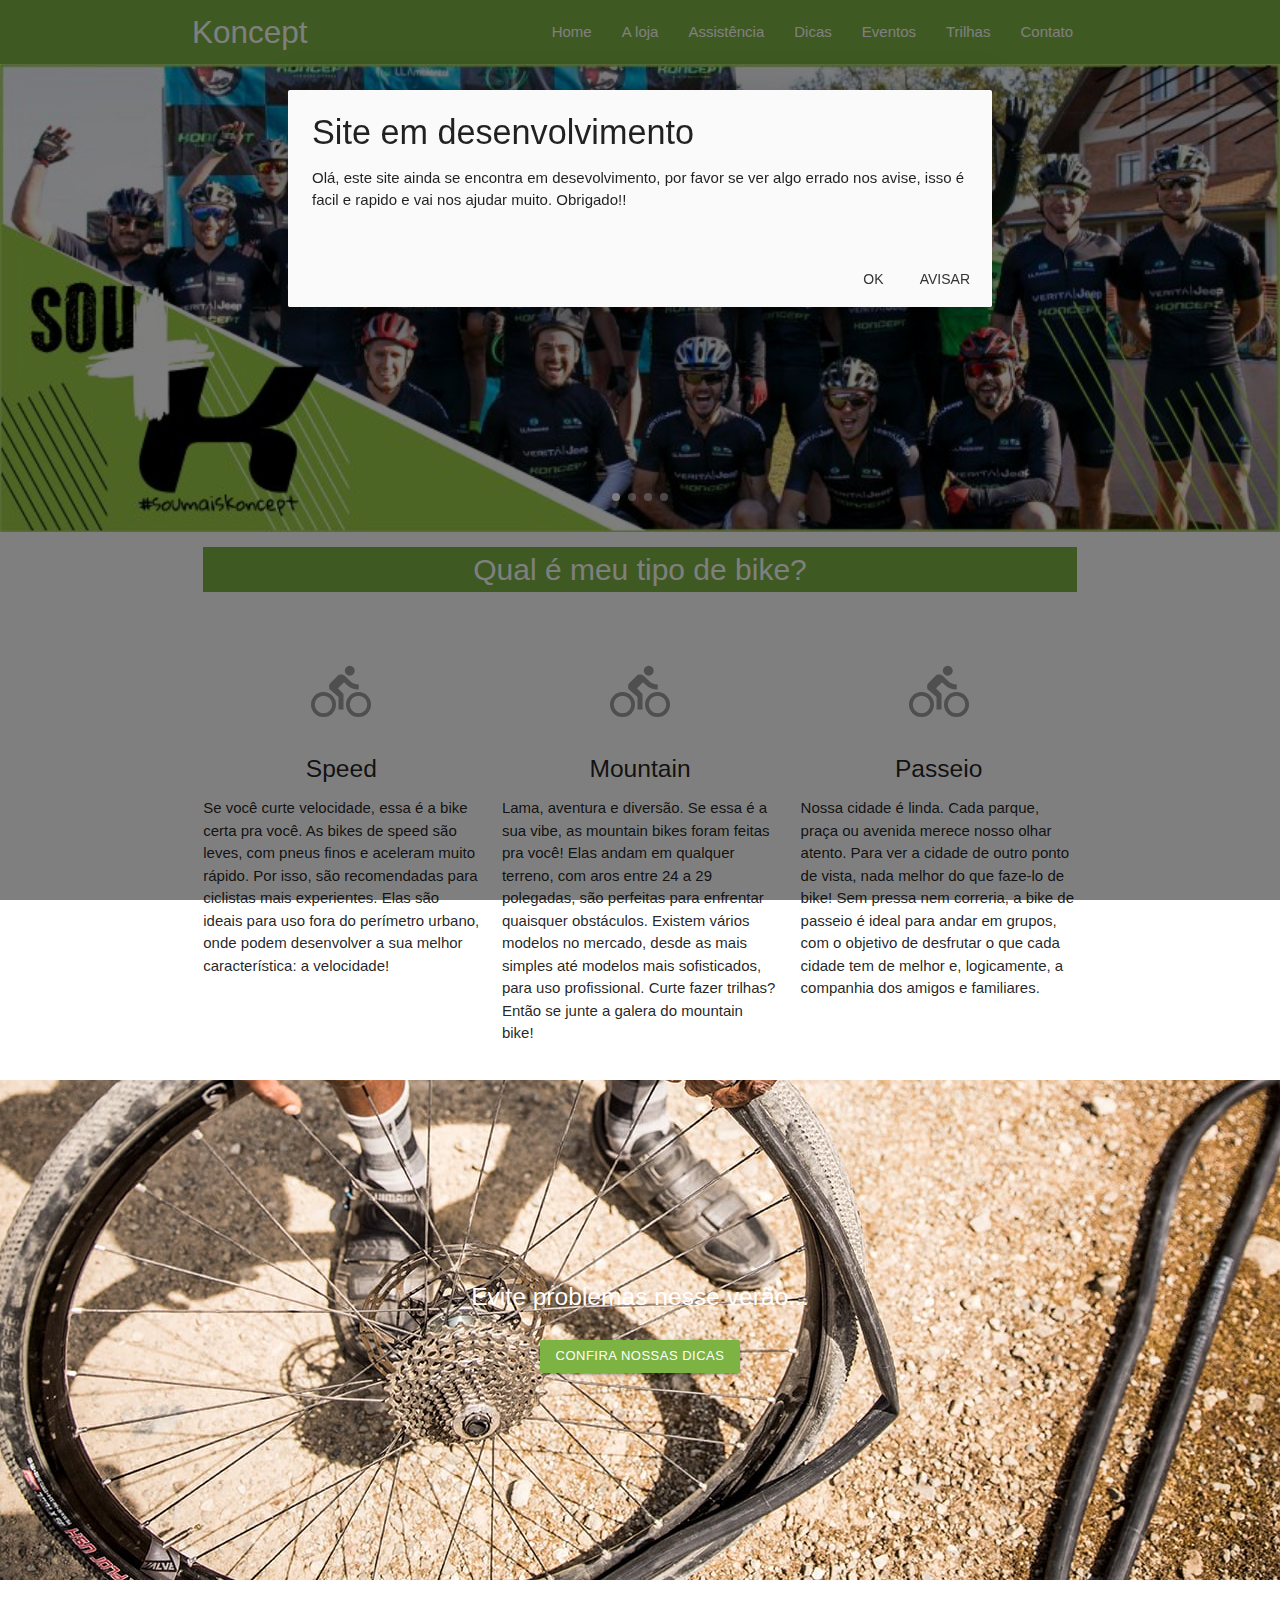
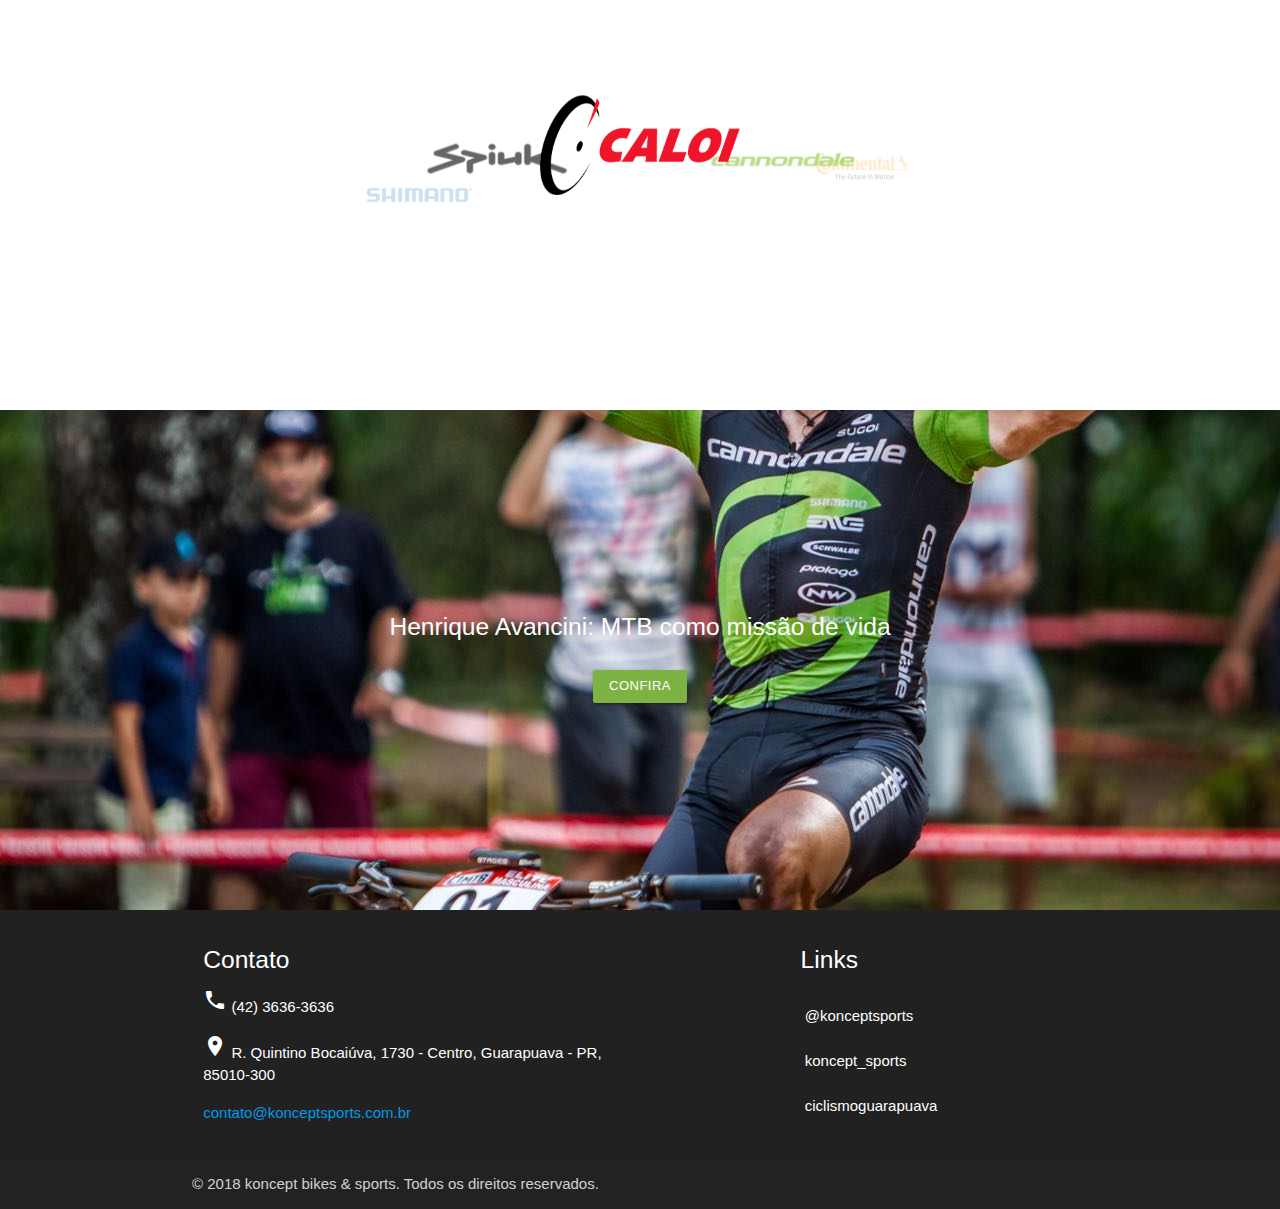
<file: index.html>
<!DOCTYPE html>
<html lang="pt-br">

<head>
    <meta charset="UTF-8">
    <title>Koncept</title>
    <!--Cor da aba do navegador-->
    <meta name="theme-color" content="#7cb342">
    <meta name="apple-mobile-web-app-status-bar-style" content="#7cb342">
    <meta name="msapplication-navbutton-color" content="#7cb342">
    <!--Import Icons Font Awasome-->
    <link rel="stylesheet" href="https://use.fontawesome.com/releases/v5.5.0/css/all.css" integrity="sha384-B4dIYHKNBt8Bc12p+WXckhzcICo0wtJAoU8YZTY5qE0Id1GSseTk6S+L3BlXeVIU" crossorigin="anonymous">
    <!--Import Google Icon Font-->
    <link href="https://fonts.googleapis.com/icon?family=Material+Icons" rel="stylesheet">
    <!--Import materialize.css-->
    <link type="text/css" rel="stylesheet" href="assets/libraries/materialize/css/materialize.min.css" media="screen,projection" />
    <!--Let browser know website is optimized for mobile-->
    <meta name="viewport" content="width=device-width, initial-scale=1.0" />
    <!--Icone da aba-->
    <link rel="icon" type="image/jpg" href="assets/resources/img/icon-perfil.jpg">
    <!--CSS Custom-->
    <link type="text/css" rel="stylesheet" href="assets/resources/styles/custom.css" />

    <!-- baixar jquery e js antes para carregar as paginas footer e menu-->

    <!-- carregando jQuery -->
    <script type="text/javascript" src="assets/libraries/jquery/jquery-3.3.1.min.js"></script>

    <!--JavaScript at end of body for optimized loading-->
    <script type="text/javascript" src="assets/libraries/materialize/js/materialize.min.js"></script>
    <!-- meu script -->
    <script type="text/javascript" src="assets/resources/scripts/init.js"></script>

</head>

<body>
    <!-- Modal Trigger -->
    <a class="waves-effect waves-light btn modal-trigger display-none-edit" href="#modal1">Modal</a>
    <!-- Modal Structure -->
    <div id="modal1" class="modal">
        <div class="modal-content">
            <h4>Site em desenvolvimento</h4>
            <p>Olá, este site ainda se encontra em desevolvimento, por favor se ver algo errado nos avise, isso é facil e rapido e vai nos ajudar muito. Obrigado!!</p>
        </div>
        <div class="modal-footer">
            <a href="#" class="modal-close waves-effect waves-green btn-flat">Ok</a>
            <a href="contato.html" class="modal-close waves-effect waves-green btn-flat">Avisar</a>
        </div>
    </div>

    <!-- inicio nav-->
    <div id="menu"></div>
    <!-- fim nav-->

    <!--inicio carousel principal -->
    <div class="carousel carousel-slider center">
        <a class="carousel-item" href="#"><img class="responsive-img" src="assets/resources/img/capa-sou.jpg"></a>
        <a class="carousel-item" href="#"><img class="responsive-img" src="assets/resources/img/capa.jpg"></a>
        <a class="carousel-item" href="#"><img class="responsive-img" src="assets/resources/img/capa-sou.jpg"></a>
        <a class="carousel-item" href="#"><img class="responsive-img" src="assets/resources/img/capa.jpg"></a>
    </div>
    <!--fim carousel principal -->

    <!--inicio icons e tipos de bike -->
    <div class="container">

        <div class="row">
            <div class="col s12">
                <div class="section">
                    <div class="light-green darken-1">
                        <div class=" white-text center tam-font-edit">
                            Qual é meu tipo de <strong>bike?</strong>
                        </div>
                    </div>
                </div>
            </div>
        </div>
        <div class="row">
            <div class="col s12 m4">
                <div class="icon-block">
                    <h2 class="center brown-text"><i id="icon1" onmouseover="mudaCorIconOver('icon1')" onmouseout="mudaCorIconOut('icon1')" class="medium material-icons grey-text">directions_bike</i></h2>
                    <h5 class="center">Speed</h5>
                    <p>Se você curte velocidade, essa é a bike certa pra você. As bikes de speed são leves, com pneus finos e aceleram muito rápido. Por isso, são recomendadas para ciclistas mais experientes. Elas são ideais para uso fora do perímetro urbano, onde podem desenvolver a sua melhor característica: a velocidade!</p>
                </div>
            </div>

            <div class="col s12 m4">
                <div class="icon-block">
                    <h2 class="center brown-text"><i id="icon2" onmouseover="mudaCorIconOver('icon2')" onmouseout="mudaCorIconOut('icon2')" class="medium material-icons grey-text">directions_bike</i></h2>
                    <h5 class="center">Mountain</h5>
                    <p>Lama, aventura e diversão. Se essa é a sua vibe, as mountain bikes foram feitas pra você! Elas andam em qualquer terreno, com aros entre 24 a 29 polegadas, são perfeitas para enfrentar quaisquer obstáculos. Existem vários modelos no mercado, desde as mais simples até modelos mais sofisticados, para uso profissional. Curte fazer trilhas? Então se junte a galera do mountain bike!</p>
                </div>
            </div>

            <div class="col s12 m4">
                <div class="icon-block">
                    <h2 class="center brown-text"><i id="icon3" onmouseover="mudaCorIconOver('icon3')" onmouseout="mudaCorIconOut('icon3')" class="medium material-icons grey-text">directions_bike</i></h2>
                    <h5 class="center">Passeio</h5>
                    <p>Nossa cidade é linda. Cada parque, praça ou avenida merece nosso olhar atento. Para ver a cidade de outro ponto de vista, nada melhor do que faze-lo de bike! Sem pressa nem correria, a bike de passeio é ideal para andar em grupos, com o objetivo de desfrutar o que cada cidade tem de melhor e, logicamente, a companhia dos amigos e familiares.</p>
                </div>
            </div>

        </div>
    </div>
    <!--fim icons e tipos de bike -->


    <!--inicio parralax e carousel secundario das logos -->
    <div class="parallax-container valign-wrapper">
        <div class="parallax"><img src="assets/resources/img/parallax/conserto-bike-estrada-2.jpg"></div>
        <div class="container ">
            <div class="row center white-text">
                <h5 class="strong-font-edit">Evite problemas nesse verão...</h5>
            </div>
            <div class="row center">
                <a href="dicas.html" class="waves-effect light-green darken-1 btn-small">Confira nossas dicas</a>

            </div>
        </div>
    </div>
    <div class="section white">
        <div class="container">
            <div class="carousel">
                <a class="carousel-item" href="#"><img class="responsive-img" src="assets/resources/img/logo/logo-caloi.png"></a>
                <a class="carousel-item" href="#"><img class="responsive-img" src="assets/resources/img/logo/logo-cannondale.png"></a>
                <a class="carousel-item" href="#"><img class="responsive-img" src="assets/resources/img/logo/logo-continental.png"></a>
                <a class="carousel-item" href="#"><img class="responsive-img" src="assets/resources/img/logo/logo-gu.png"></a>
                <a class="carousel-item" href="#"><img class="responsive-img" src="assets/resources/img/logo/logo-pro.png"></a>
                <a class="carousel-item" href="#"><img class="responsive-img" src="assets/resources/img/logo/logo-shimano.png"></a>
                <a class="carousel-item" href="#"><img class="responsive-img" src="assets/resources/img/logo/logo-Spiuk.png"></a>
            </div>
        </div>
    </div>
    <div class="parallax-container valign-wrapper">
        <div class="parallax"><img src="assets/resources/img/parallax/avancini.jpeg"></div>
        <div class="container ">
            <div class="row center white-text">
                <h5 class="strong-font-edit">Henrique Avancini: MTB como missão de vida</h5>
            </div>
            <div class="row center">
                <a href="https://www.youtube.com/watch?v=gxZBknqRaIQ&t=891s" class="waves-effect light-green darken-1 btn-small">Confira</a>

            </div>
        </div>
    </div>
    <!--fim parralax e carousel secundario das logos -->

    <!-- inicio footer-->
    <div id="footer"></div>
    <!-- fim footer-->

</body>

</html>
</file>
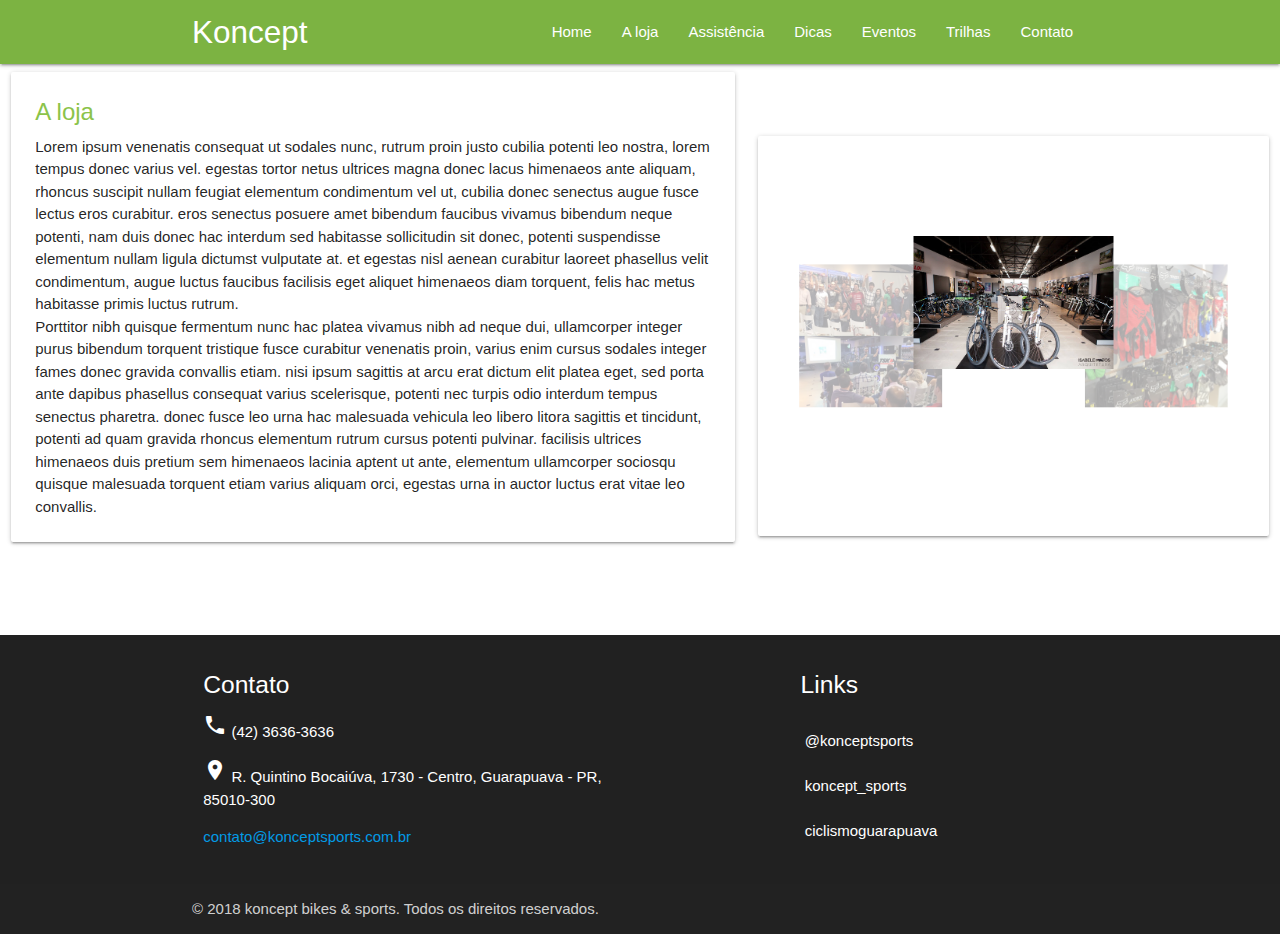
<file: a-loja.html>
<!DOCTYPE html>
<html lang="pt-br">

<head>
    <meta charset="UTF-8">
    <title>Koncept</title>
    <!--Cor da aba do navegador-->
    <meta name="theme-color" content="#7cb342">
    <meta name="apple-mobile-web-app-status-bar-style" content="#7cb342">
    <meta name="msapplication-navbutton-color" content="#7cb342">
    <!--Import Icons Font Awasome-->
    <link rel="stylesheet" href="https://use.fontawesome.com/releases/v5.5.0/css/all.css" integrity="sha384-B4dIYHKNBt8Bc12p+WXckhzcICo0wtJAoU8YZTY5qE0Id1GSseTk6S+L3BlXeVIU" crossorigin="anonymous">
    <!--Import Google Icon Font-->
    <link href="https://fonts.googleapis.com/icon?family=Material+Icons" rel="stylesheet">
    <!--Import materialize.css-->
    <link type="text/css" rel="stylesheet" href="assets/libraries/materialize/css/materialize.min.css" media="screen,projection" />
    <!--Let browser know website is optimized for mobile-->
    <meta name="viewport" content="width=device-width, initial-scale=1.0" />
    <!--Icone da aba-->
    <link rel="icon" type="image/jpg" href="assets/resources/img/icon-perfil.jpg">
    <!--CSS Custom-->
    <link type="text/css" rel="stylesheet" href="assets/resources/styles/custom.css" />
</head>

<body>
    <!-- inicio nav-->
    <div id="menu"></div>
    <!-- fim nav-->

    <!--inicio pagina main-->

    <div class="row">
        <div class="col s12 m7">
            <div class="card">
                <div class="card-content">
                    <span class="card-title light-green-text darken-1"><strong>A loja</strong></span>
                    <p>
                        Lorem ipsum venenatis consequat ut sodales nunc, rutrum proin justo cubilia potenti leo nostra, lorem tempus donec varius vel. egestas tortor netus ultrices magna donec lacus himenaeos ante aliquam, rhoncus suscipit nullam feugiat elementum condimentum vel ut, cubilia donec senectus augue fusce lectus eros curabitur. eros senectus posuere amet bibendum faucibus vivamus bibendum neque potenti, nam duis donec hac interdum sed habitasse sollicitudin sit donec, potenti suspendisse elementum nullam ligula dictumst vulputate at. et egestas nisl aenean curabitur laoreet phasellus velit condimentum, augue luctus faucibus facilisis eget aliquet himenaeos diam torquent, felis hac metus habitasse primis luctus rutrum.
                    </p>
                    <p>
                        Porttitor nibh quisque fermentum nunc hac platea vivamus nibh ad neque dui, ullamcorper integer purus bibendum torquent tristique fusce curabitur venenatis proin, varius enim cursus sodales integer fames donec gravida convallis etiam. nisi ipsum sagittis at arcu erat dictum elit platea eget, sed porta ante dapibus phasellus consequat varius scelerisque, potenti nec turpis odio interdum tempus senectus pharetra. donec fusce leo urna hac malesuada vehicula leo libero litora sagittis et tincidunt, potenti ad quam gravida rhoncus elementum rutrum cursus potenti pulvinar. facilisis ultrices himenaeos duis pretium sem himenaeos lacinia aptent ut ante, elementum ullamcorper sociosqu quisque malesuada torquent etiam varius aliquam orci, egestas urna in auctor luctus erat vitae leo convallis.
                    </p>
                </div>
            </div>
        </div>

        <div class="col s12 m5 margin-top-bottom-edit">
            <div class="">
                <div class="card">
                    <div class="carousel">
                        <a class="carousel-item" href="#"><img src="assets/resources/img/loja/loja-1.jpg"></a>
                        <a class="carousel-item" href="#"><img src="assets/resources/img/loja/loja-2.jpg"></a>
                        <a class="carousel-item" href="#"><img src="assets/resources/img/loja/loja-3.jpg"></a>
                    </div>
                </div>
            </div>
        </div>

    </div>

    <!--fim pagina main-->

    <!-- inicio footer-->
    <div id="footer"></div>
    <!-- fim footer-->

    <!-- carregando jQuery -->
    <script type="text/javascript" src="assets/libraries/jquery/jquery-3.3.1.min.js"></script>
    <!--JavaScript at end of body for optimized loading-->
    <script type="text/javascript" src="assets/libraries/materialize/js/materialize.min.js"></script>
    <!-- meu script -->
    <script type="text/javascript" src="assets/resources/scripts/init.js"></script>
</body>

</html>
</file>
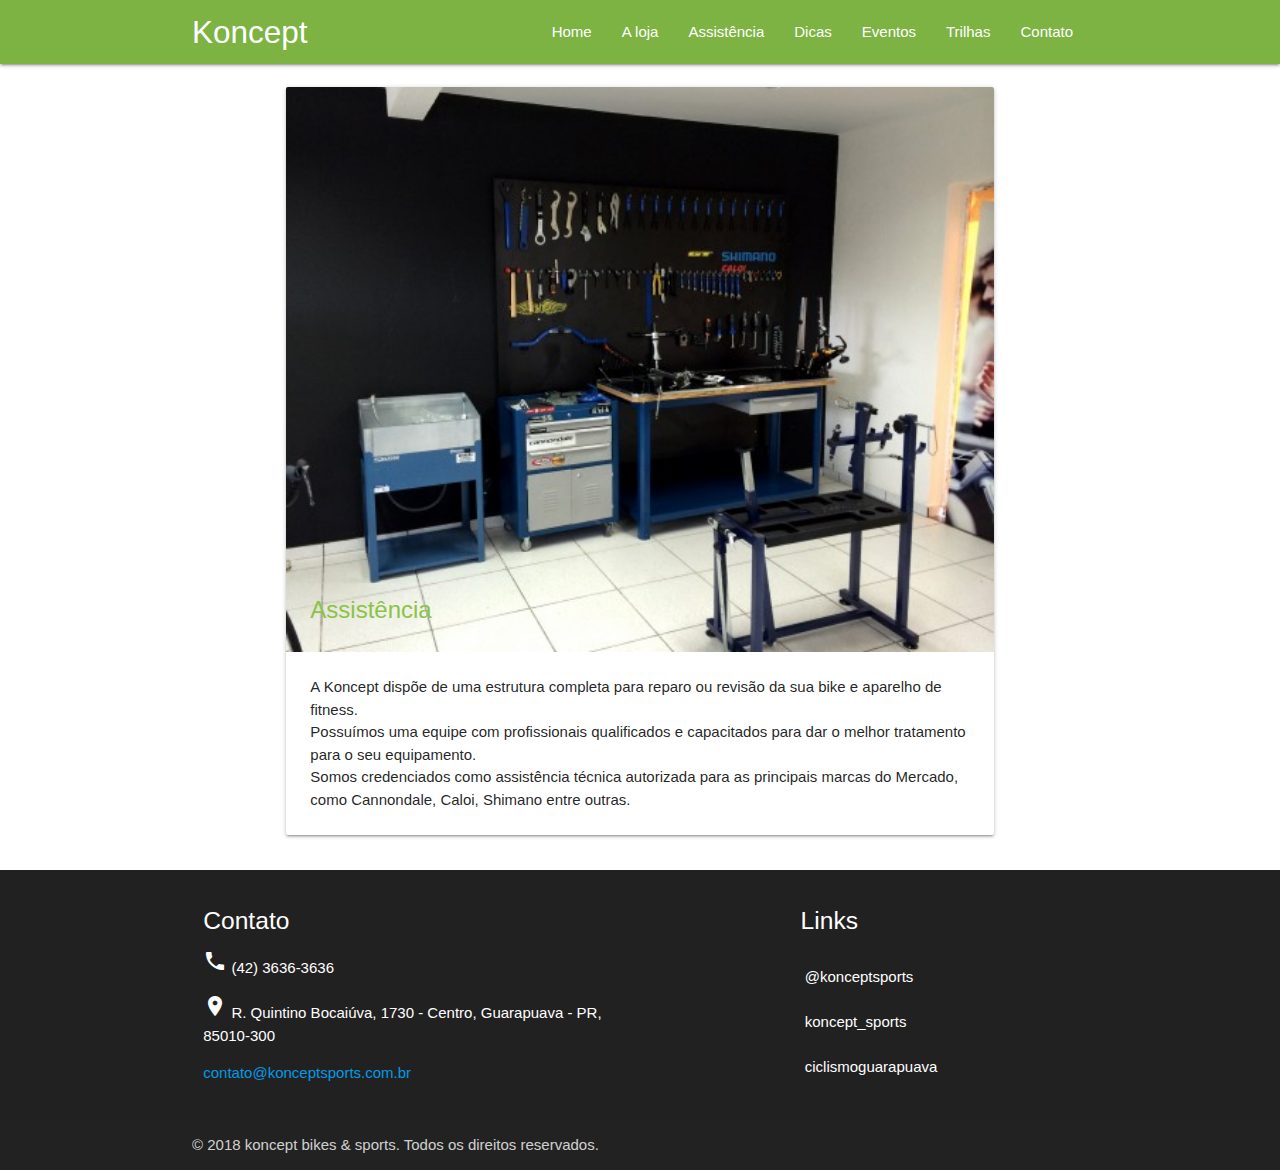
<file: assistencia.html>
<!DOCTYPE html>
<html lang="pt-br">

<head>
    <meta charset="UTF-8">
    <title>Koncept</title>
    <!--Cor da aba do navegador-->
    <meta name="theme-color" content="#7cb342">
    <meta name="apple-mobile-web-app-status-bar-style" content="#7cb342">
    <meta name="msapplication-navbutton-color" content="#7cb342">
    <!--Import Icons Font Awasome-->
    <link rel="stylesheet" href="https://use.fontawesome.com/releases/v5.5.0/css/all.css" integrity="sha384-B4dIYHKNBt8Bc12p+WXckhzcICo0wtJAoU8YZTY5qE0Id1GSseTk6S+L3BlXeVIU" crossorigin="anonymous">
    <!--Import Google Icon Font-->
    <link href="https://fonts.googleapis.com/icon?family=Material+Icons" rel="stylesheet">
    <!--Import materialize.css-->
    <link type="text/css" rel="stylesheet" href="assets/libraries/materialize/css/materialize.min.css" media="screen,projection" />
    <!--Let browser know website is optimized for mobile-->
    <meta name="viewport" content="width=device-width, initial-scale=1.0" />
    <!--Icone da aba-->
    <link rel="icon" type="image/jpg" href="assets/resources/img/icon-perfil.jpg">
    <!--CSS Custom-->
    <link type="text/css" rel="stylesheet" href="assets/resources/styles/custom.css" />
</head>

<body>
    <!-- inicio nav-->
    <div id="menu"></div>
    <!-- fim nav-->

    <!--inicio pagina main-->

    <div class="row">
        <div class="section">
            <div class="container">
                <div class="col s12">
                    <div class="card">
                        <div class="card-image">
                            <img class="responsive-img" src="assets/resources/img/loja/oficina-1.jpg">
                            <span class="card-title light-green-text darken-1"><strong>Assistência</strong></span>
                        </div>
                        <div class="card-content">
                            <p>A <strong>Koncept</strong> dispõe de uma estrutura completa para reparo ou revisão da sua bike e aparelho de fitness.</p>
                            <p>Possuímos uma equipe com profissionais qualificados e capacitados para dar o melhor tratamento para o seu equipamento.</p>
                            <p>Somos credenciados como assistência técnica autorizada para as principais marcas do Mercado, como Cannondale, Caloi, Shimano entre outras.</p>
                        </div>
                    </div>
                </div>
            </div>
        </div>
    </div>

    <!--fim pagina main-->

    <!-- inicio footer-->
    <div id="footer"></div>
    <!-- fim footer-->

    <!-- carregando jQuery -->
    <script type="text/javascript" src="assets/libraries/jquery/jquery-3.3.1.min.js"></script>
    <!--JavaScript at end of body for optimized loading-->
    <script type="text/javascript" src="assets/libraries/materialize/js/materialize.min.js"></script>
    <!-- meu script -->
    <script type="text/javascript" src="assets/resources/scripts/init.js"></script>
</body>

</html>
</file>
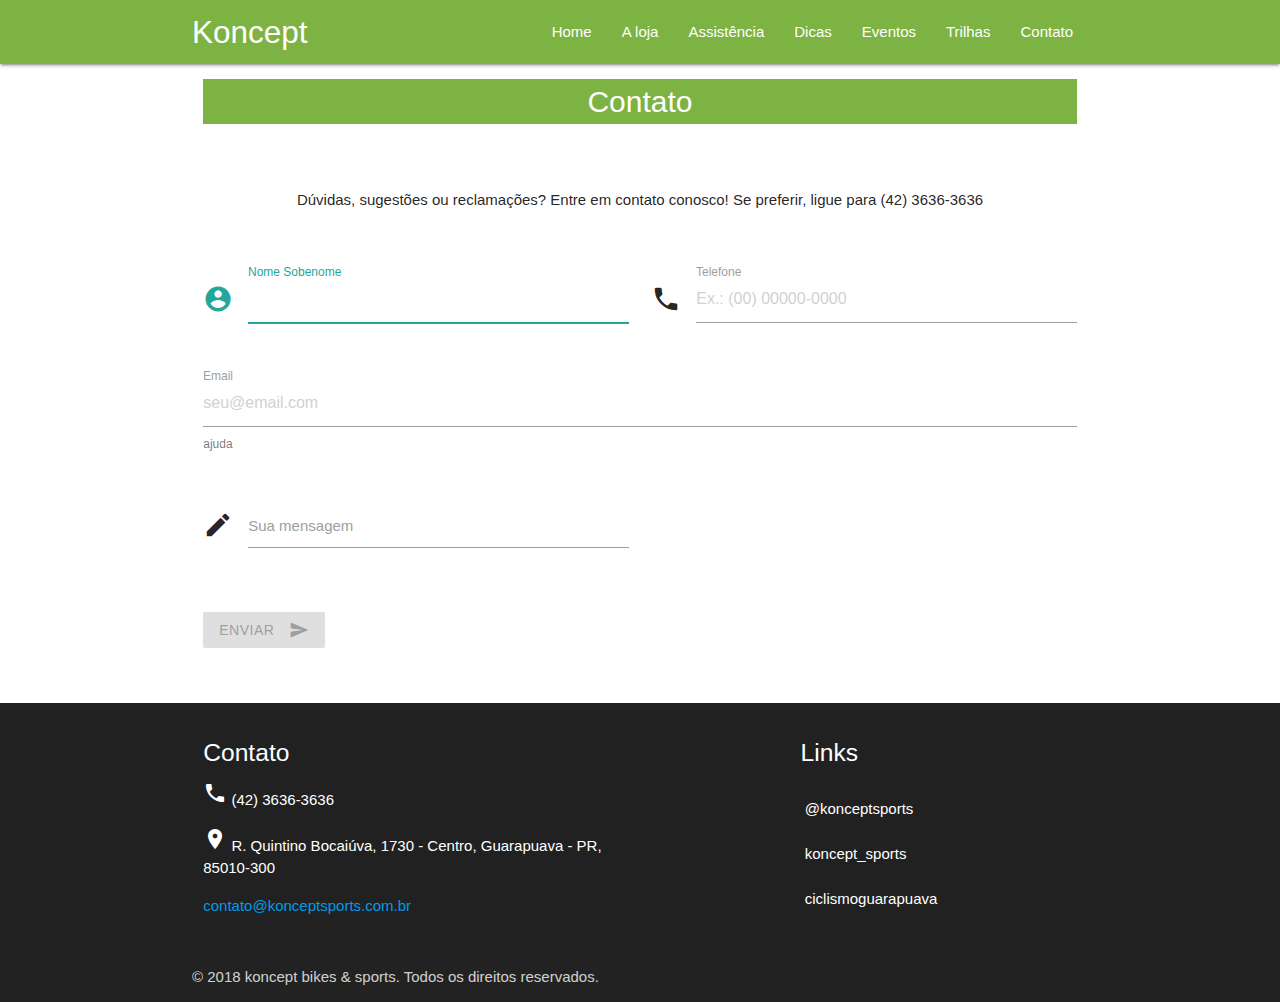
<file: contato.html>
<!DOCTYPE html>
<html lang="pt-br">

<head>
    <meta charset="UTF-8">
    <title>Koncept</title>
    <!--Cor da aba do navegador-->
    <meta name="theme-color" content="#7cb342">
    <meta name="apple-mobile-web-app-status-bar-style" content="#7cb342">
    <meta name="msapplication-navbutton-color" content="#7cb342">
    <!--Let browser know website is optimized for mobile-->
    <meta name="viewport" content="width=device-width, initial-scale=1.0" />
    <!--Icone da aba-->
    <link rel="icon" type="image/jpg" href="assets/resources/img/icon-perfil.jpg">
    <!--Import Icons Font Awasome-->
    <link rel="stylesheet" href="https://use.fontawesome.com/releases/v5.5.0/css/all.css" integrity="sha384-B4dIYHKNBt8Bc12p+WXckhzcICo0wtJAoU8YZTY5qE0Id1GSseTk6S+L3BlXeVIU" crossorigin="anonymous">
    <!--Import Google Icon Font-->
    <link href="https://fonts.googleapis.com/icon?family=Material+Icons" rel="stylesheet">
    <!--Import materialize.css-->
    <link type="text/css" rel="stylesheet" href="assets/libraries/materialize/css/materialize.min.css" media="screen,projection" />
    <!--CSS Custom-->
    <link type="text/css" rel="stylesheet" href="assets/resources/styles/custom.css" />

    <!-- baixar jquery e js antes para carregar as paginas footer e menu-->

    <!-- carregando jQuery -->
    <script type="text/javascript" src="assets/libraries/jquery/jquery-3.3.1.min.js"></script>
    <script type="text/javascript" src="assets/libraries/jquery/jquery.mask.min.js"></script>

    <!--JavaScript at end of body for optimized loading-->
    <script type="text/javascript" src="assets/libraries/materialize/js/materialize.min.js"></script>
    <!-- meu script -->
    <script type="text/javascript" src="assets/resources/scripts/init.js"></script>
    <script type="text/javascript" src="assets/resources/scripts/contato.js"></script>


</head>

<body>

    <div id="content-page">
        <!-- inicio nav-->
        <div id="menu"></div>
        <!-- fim nav-->

        <!--inicio pagina main-->
        <div class="container">
            <div class="row">
                <div class="col s12">
                    <div class="section">
                        <div class="light-green darken-1">
                            <div class="light-green darken-1 white-text center tam-font-edit">Contato</div>
                        </div>
                    </div>
                </div>
            </div>
        </div>
        <div class="container">
            <div class="row">
                <div class="col s12">
                    <div class="section">
                        <div class="center">
                            <p> Dúvidas, sugestões ou reclamações? Entre em contato conosco! Se preferir, ligue para <strong>(42) 3636-3636</strong></p>
                            <p id="p-name"></p>
                        </div>
                    </div>
                </div>
            </div>
        </div>
        <div class="container">
            <div class="row">
                <form id="form-contato" action="" class="col s12" onsubmit="salvaReclamacao()">
                    <div class="row">
                        <div class="input-field col s6">
                            <i class="material-icons prefix">account_circle</i>
                            <input id="input-name" type="text" class="validate" maxlength="60" autofocus pattern="^(?![ ])(?!.*[ ]{2})((?:e|da|do|das|dos|de|d'|D'|la|las|el|los)\s*?|(?:[A-ZàáâäãåąčćęèéêëėįìíîïłńòóôöõøùúûüųūÿýżźñçčšžÀÁÂÄÃÅĄĆČĖĘÈÉÊËÌÍÎÏĮŁŃÒÓÔÖÕØÙÚÛÜŲŪŸÝŻŹÑßÇŒÆČŠŽ∂ð'][^\s]*\s*?)(?!.*[ ]$))+$" required>
                            <label for="input-name">Nome Sobenome</label>
                        </div>
                        <div class="input-field col s6">
                            <i class="material-icons prefix">phone</i>
                            <input id="input-telefone" type="tel" class="validate" maxlength="15" placeholder="Ex.: (00) 00000-0000" required>
                            <label for="input-telefone">Telefone</label>
                        </div>
                    </div>

                    <div class="row">
                        <div class="input-field col s12">
                            <input id="input-email" type="email" class="validate" maxlength="40" pattern="^([\w\-]+\.)*[\w\- ]+@([\w\- ]+\.)+([\w\-]{2,3})$" placeholder="seu@email.com" onfocus="ganhaFocus('input-email')" onblur="perdeFocus('input-email')" required>
                            <label for="input-email">Email</label>
                            <span class="helper-text" data-error="Favor digitar e-mail valido" data-success="Correto">ajuda</span>
                        </div>
                    </div>
                    <div class="row">
                        <div class="input-field col s6">
                            <i class="material-icons prefix">mode_edit</i>
                            <textarea maxlength="3000" id="input-textarea" class="materialize-textarea" onfocus="removerClasse()" required></textarea>
                            <label for="input-textarea">Sua mensagem</label>
                        </div>
                    </div>
                    <div class="row">
                        <div class="input-field col s12">
                            <button id="btn-submit" class="btn waves-effect light-green darken-1 white-text" type="submit" name="action" name="action">Enviar<i class="material-icons right">send</i></button>
                        </div>
                    </div>
                </form>
            </div>
        </div>
        <!--fim pagina main-->

        <!-- inicio footer-->
        <div id="footer"></div>
        <!-- fim footer-->


    </div>

    <!-- Modal Trigger -->
    <a class="waves-effect waves-light btn modal-trigger display-none-edit" href="#modal2">Modal</a>
    <!-- Modal Structure -->
    <div id="modal2" class="modal">
        <div class="modal-content">
            <h4>Formulario enviado! Sr.(a) <span id="nome_mostrar"> </span> </h4>
        </div>
        <div class="modal-footer">
            <a href="index.html" class="modal-close waves-effect waves-green btn-flat">Sair</a>
            <a href="contato.html" class="modal-close waves-effect waves-green btn-flat">Nova Reclamação</a>
            <!--<a href="contato.html" class="modal-close waves-effect waves-green btn-flat">Avisar</a>-->
        </div>
    </div>




</body>

</html>
</file>
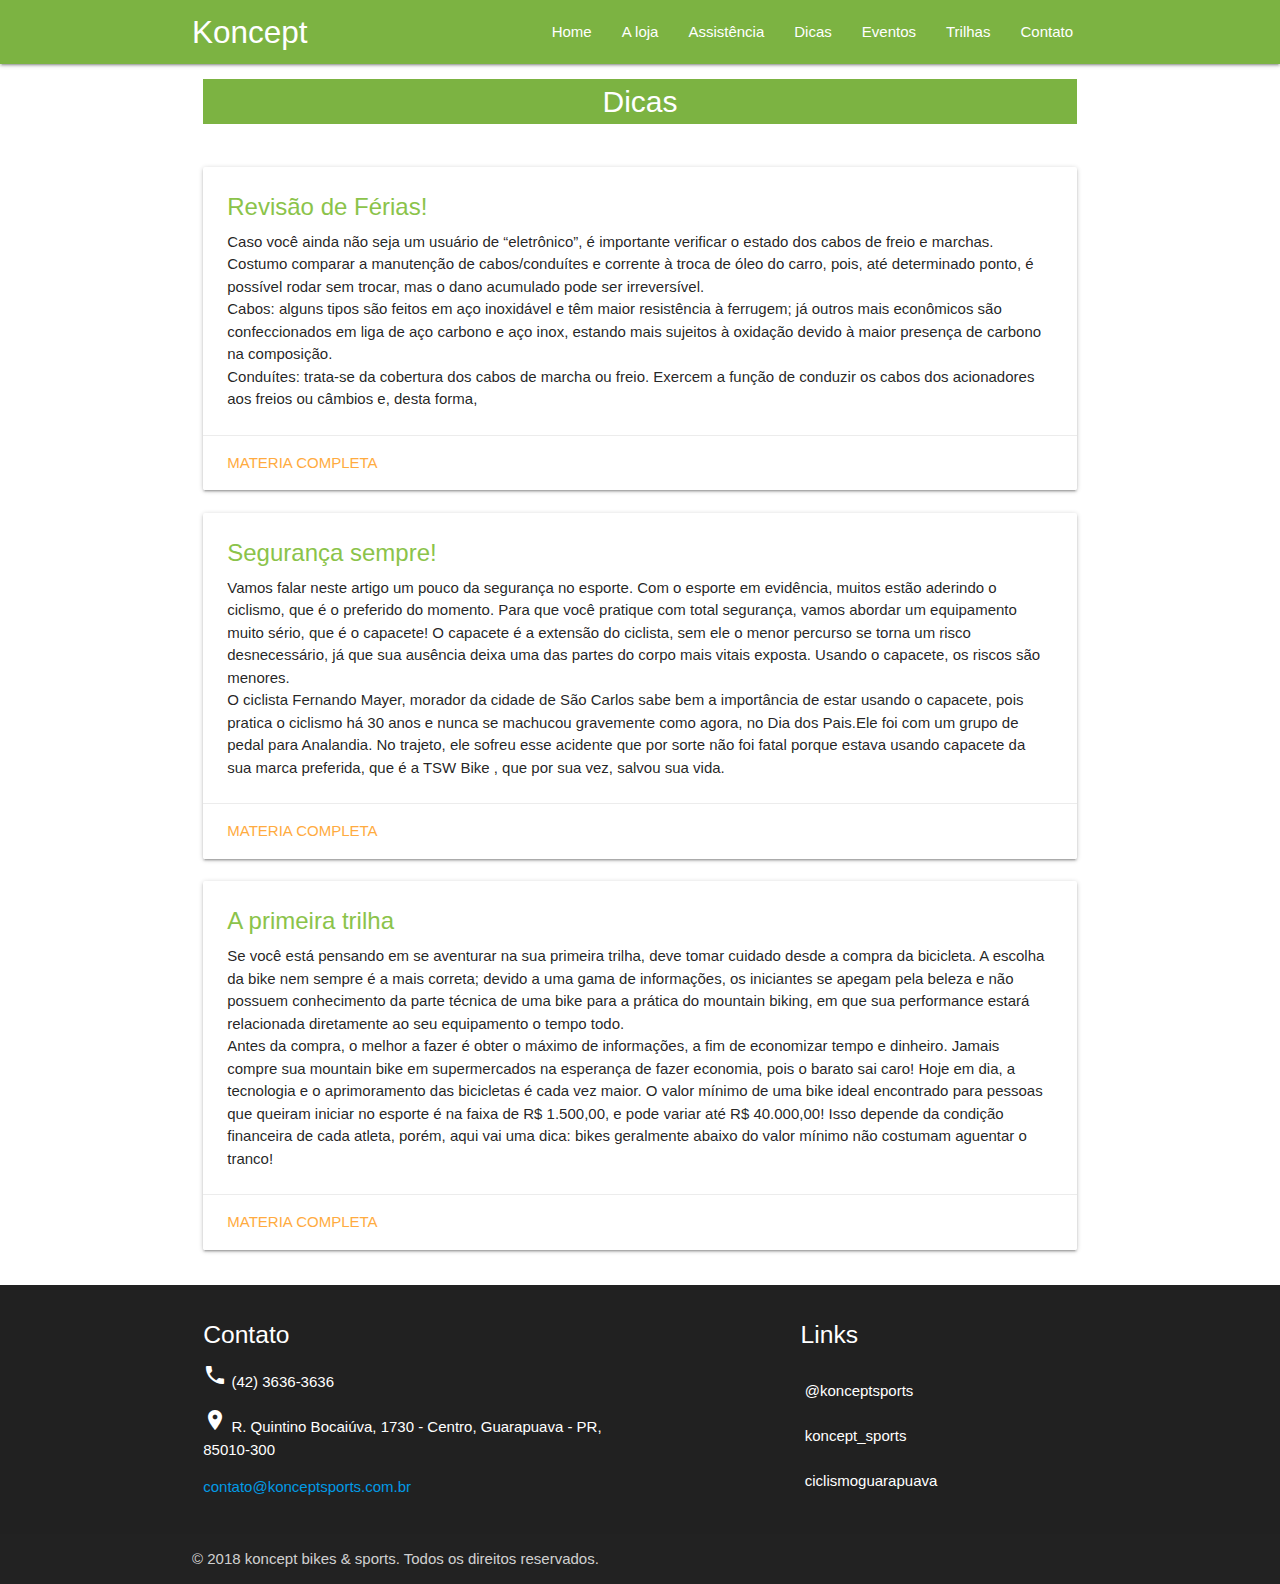
<file: dicas.html>
<!DOCTYPE html>
<html lang="pt-br">

<head>
    <meta charset="UTF-8">
    <title>Koncept</title>
    <!--Cor da aba do navegador-->
    <meta name="theme-color" content="#7cb342">
    <meta name="apple-mobile-web-app-status-bar-style" content="#7cb342">
    <meta name="msapplication-navbutton-color" content="#7cb342">
    <!--Import Icons Font Awasome-->
    <link rel="stylesheet" href="https://use.fontawesome.com/releases/v5.5.0/css/all.css" integrity="sha384-B4dIYHKNBt8Bc12p+WXckhzcICo0wtJAoU8YZTY5qE0Id1GSseTk6S+L3BlXeVIU" crossorigin="anonymous">
    <!--Import Google Icon Font-->
    <link href="https://fonts.googleapis.com/icon?family=Material+Icons" rel="stylesheet">
    <!--Import materialize.css-->
    <link type="text/css" rel="stylesheet" href="assets/libraries/materialize/css/materialize.min.css" media="screen,projection" />
    <!--Let browser know website is optimized for mobile-->
    <meta name="viewport" content="width=device-width, initial-scale=1.0" />
    <!--Icone da aba-->
    <link rel="icon" type="image/jpg" href="assets/resources/img/icon-perfil.jpg">
    <!--CSS Custom-->
    <link type="text/css" rel="stylesheet" href="assets/resources/styles/custom.css" />

    <!-- baixar jquery e js antes para carregar as paginas footer e menu-->

    <!-- carregando jQuery -->
    <script type="text/javascript" src="assets/libraries/jquery/jquery-3.3.1.min.js"></script>
    <!--JavaScript at end of body for optimized loading-->
    <script type="text/javascript" src="assets/libraries/materialize/js/materialize.min.js"></script>
    <!-- meu script -->
    <script type="text/javascript" src="assets/resources/scripts/init.js"></script>

</head>

<body>

    <!-- inicio nav-->
    <div id="menu"></div>
    <!-- fim nav-->

    <!--inicio pagina main-->
    <div class="container">
        <div class="row">
            <div class="col s12">
                <div class="section">
                    <div class="light-green darken-1">
                        <div class="light-green darken-1 white-text center tam-font-edit">Dicas</div>
                    </div>
                </div>
            </div>
        </div>
    </div>

    <div class="row">
        <div class="container">

            <div class="col s12">
                <div class="card">
                    <div class="card-content">
                        <span class="card-title light-green-text darken-1"><strong>Revisão de Férias!</strong> </span>
                        <p>
                            Caso você ainda não seja um usuário de “eletrônico”, é importante verificar o estado dos cabos de freio e marchas. Costumo comparar a manutenção de cabos/conduítes e corrente à troca de óleo do carro, pois, até determinado ponto, é possível rodar sem trocar, mas o dano acumulado pode ser irreversível.
                        </p>
                        <p>
                            <strong>Cabos:</strong> alguns tipos são feitos em aço inoxidável e têm maior resistência à ferrugem; já outros mais econômicos são confeccionados em liga de aço carbono e aço inox, estando mais sujeitos à oxidação devido à maior presença de carbono na composição.
                        </p>
                        <p>
                            <strong>Conduítes:</strong> trata-se da cobertura dos cabos de marcha ou freio. Exercem a função de conduzir os cabos dos acionadores aos freios ou câmbios e, desta forma,
                        </p>
                    </div>
                    <div class="card-action">
                        <a href="http://www.revistabicicleta.com.br/bicicleta.php?revisao__de_ferias&id=4623037">Materia completa</a>
                    </div>
                </div>
            </div>

            <div class="col s12">
                <div class="card">
                    <div class="card-content">
                        <span class="card-title light-green-text darken-1"><strong>Segurança sempre!</strong></span>
                        <p>
                            Vamos falar neste artigo um pouco da segurança no esporte. Com o esporte em evidência, muitos estão aderindo o ciclismo, que é o preferido do momento. Para que você pratique com total segurança, vamos abordar um equipamento muito sério, que é o capacete! O capacete é a extensão do ciclista, sem ele o menor percurso se torna um risco desnecessário, já que sua ausência deixa uma das partes do corpo mais vitais exposta. Usando o capacete, os riscos são menores.
                        </p>
                        <p>
                            O ciclista Fernando Mayer, morador da cidade de São Carlos sabe bem a importância de estar usando o capacete, pois pratica o ciclismo há 30 anos e nunca se machucou gravemente como agora, no Dia dos Pais.Ele foi com um grupo de pedal para Analandia. No trajeto, ele sofreu esse acidente que por sorte não foi fatal porque estava usando capacete da sua marca preferida, que é a TSW Bike , que por sua vez, salvou sua vida.
                        </p>

                    </div>
                    <div class="card-action">
                        <a href="http://www.revistabicicleta.com.br/bicicleta.php?seguranca_sempre&id=4623578">Materia completa</a>
                    </div>
                </div>
            </div>

            <div class="col s12">
                <div class="card">
                    <div class="card-content">
                        <span class="card-title light-green-text darken-1"><strong>A primeira trilha</strong></span>
                        <p>
                            Se você está pensando em se aventurar na sua primeira trilha, deve tomar cuidado desde a compra da bicicleta. A escolha da bike nem sempre é a mais correta; devido a uma gama de informações, os iniciantes se apegam pela beleza e não possuem conhecimento da parte técnica de uma bike para a prática do mountain biking, em que sua performance estará relacionada diretamente ao seu equipamento o tempo todo.
                        </p>
                        <p>
                            Antes da compra, o melhor a fazer é obter o máximo de informações, a fim de economizar tempo e dinheiro. Jamais compre sua mountain bike em supermercados na esperança de fazer economia, pois o barato sai caro! Hoje em dia, a tecnologia e o aprimoramento das bicicletas é cada vez maior. O valor mínimo de uma bike ideal encontrado para pessoas que queiram iniciar no esporte é na faixa de R$ 1.500,00, e pode variar até R$ 40.000,00! Isso depende da condição financeira de cada atleta, porém, aqui vai uma dica: bikes geralmente abaixo do valor mínimo não costumam aguentar o tranco!
                        </p>
                    </div>
                    <div class="card-action">
                        <a href="http://www.revistabicicleta.com.br/bicicleta.php?a_primeira_trilha&id=3741">Materia completa</a>
                    </div>
                </div>
            </div>

        </div>
    </div>

    <!--fim pagina main-->

    <!-- inicio footer-->
    <div id="footer"></div>
    <!-- fim footer-->

</body>

</html>
</file>
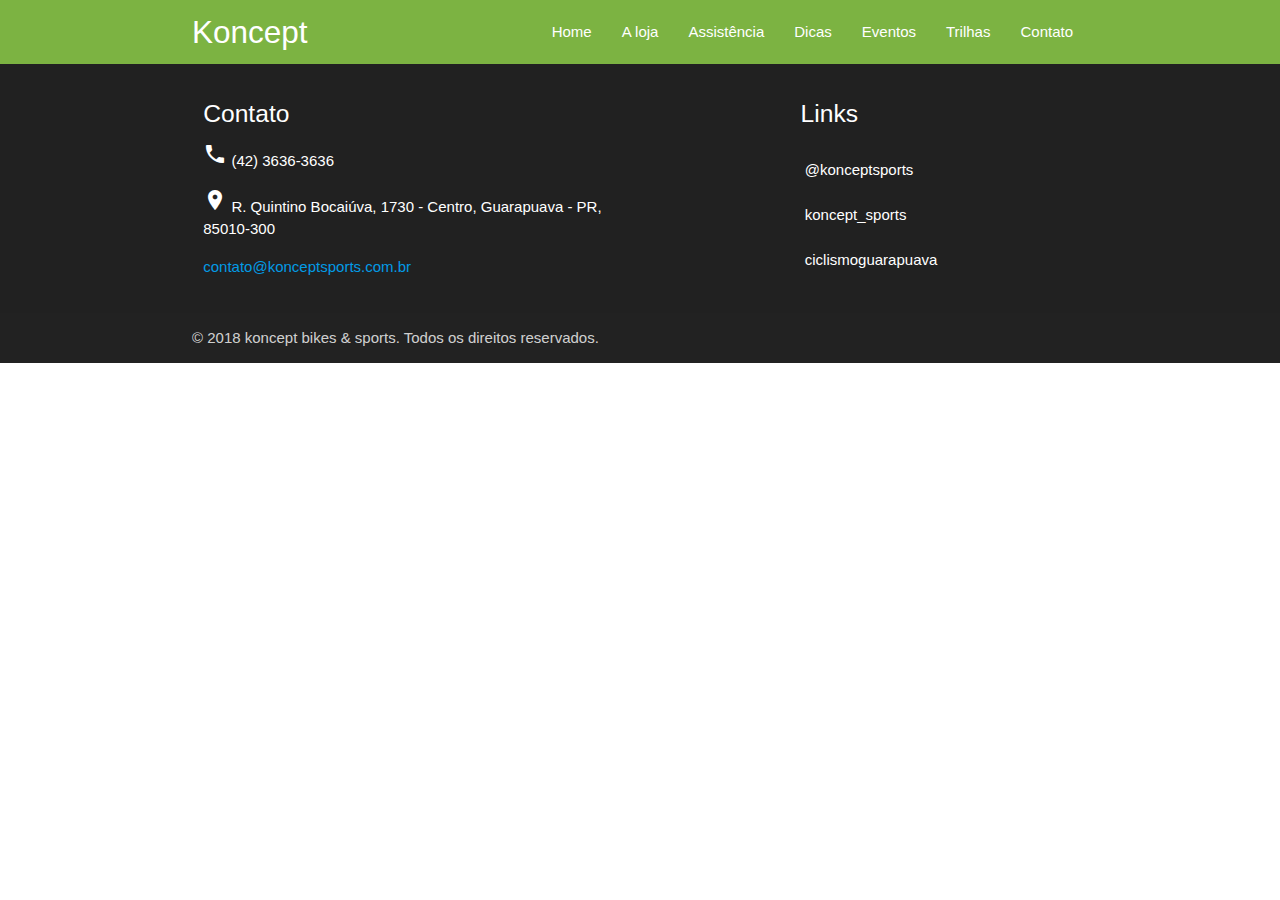
<file: modelo-pagina.html>
<!DOCTYPE html>
<html lang="pt-br">

<head>
    <meta charset="UTF-8">
    <title>Koncept</title>
    <!--Cor da aba do navegador-->
    <meta name="theme-color" content="#7cb342">
    <meta name="apple-mobile-web-app-status-bar-style" content="#7cb342">
    <meta name="msapplication-navbutton-color" content="#7cb342">
    <!--Import Icons Font Awasome-->
    <link rel="stylesheet" href="https://use.fontawesome.com/releases/v5.5.0/css/all.css" integrity="sha384-B4dIYHKNBt8Bc12p+WXckhzcICo0wtJAoU8YZTY5qE0Id1GSseTk6S+L3BlXeVIU" crossorigin="anonymous">
    <!--Import Google Icon Font-->
    <link href="https://fonts.googleapis.com/icon?family=Material+Icons" rel="stylesheet">
    <!--Import materialize.css-->
    <link type="text/css" rel="stylesheet" href="assets/libraries/materialize/css/materialize.min.css" media="screen,projection" />
    <!--Let browser know website is optimized for mobile-->
    <meta name="viewport" content="width=device-width, initial-scale=1.0" />
    <!--Icone da aba-->
    <link rel="icon" type="image/jpg" href="assets/resources/img/icon-perfil.jpg">
    <!--CSS Custom-->
    <link type="text/css" rel="stylesheet" href="assets/resources/styles/custom.css" />

    <!-- baixar jquery e js antes para carregar as paginas footer e menu-->

    <!-- carregando jQuery -->
    <script type="text/javascript" src="assets/libraries/jquery/jquery-3.3.1.min.js"></script>
    <!--JavaScript at end of body for optimized loading-->
    <script type="text/javascript" src="assets/libraries/materialize/js/materialize.min.js"></script>
    <!-- meu script -->
    <script type="text/javascript" src="assets/resources/scripts/init.js"></script>

</head>

<body>

    <!-- inicio nav-->
    <div id="menu"></div>
    <!-- fim nav-->



    <!--inicio pagina main-->

    <!--fim pagina main-->

    <!-- inicio footer-->
    <div id="footer"></div>
    <!-- fim footer-->

</body>

</html>
</file>
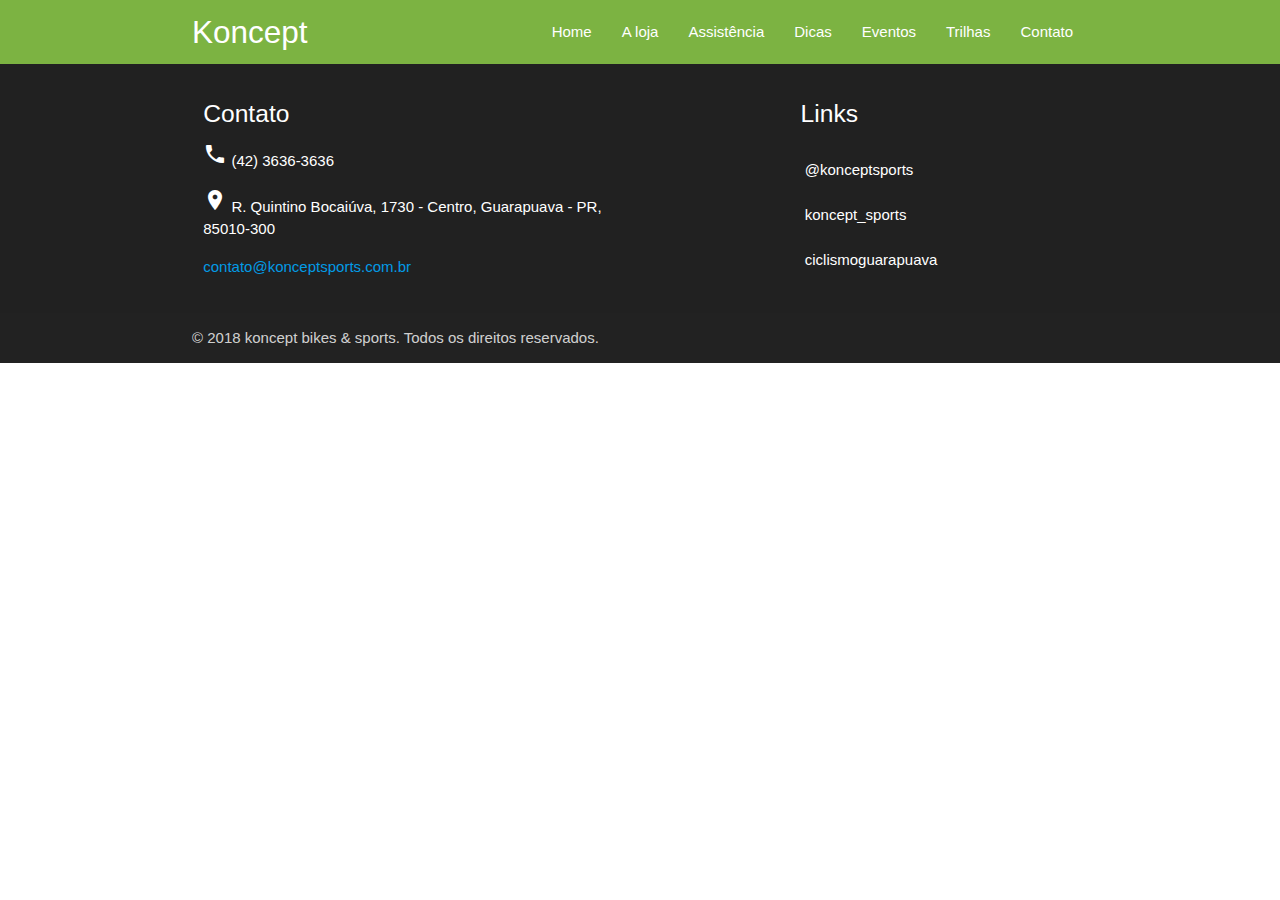
<file: trilhas.html>
<!DOCTYPE html>
<html lang="pt-br">

<head>
    <meta charset="UTF-8">
    <title>Koncept</title>
    <!--Cor da aba do navegador-->
    <meta name="theme-color" content="#7cb342">
    <meta name="apple-mobile-web-app-status-bar-style" content="#7cb342">
    <meta name="msapplication-navbutton-color" content="#7cb342">
    <!--Import Icons Font Awasome-->
    <link rel="stylesheet" href="https://use.fontawesome.com/releases/v5.5.0/css/all.css" integrity="sha384-B4dIYHKNBt8Bc12p+WXckhzcICo0wtJAoU8YZTY5qE0Id1GSseTk6S+L3BlXeVIU" crossorigin="anonymous">
    <!--Import Google Icon Font-->
    <link href="https://fonts.googleapis.com/icon?family=Material+Icons" rel="stylesheet">
    <!--Import materialize.css-->
    <link type="text/css" rel="stylesheet" href="assets/libraries/materialize/css/materialize.min.css" media="screen,projection" />
    <!--Let browser know website is optimized for mobile-->
    <meta name="viewport" content="width=device-width, initial-scale=1.0" />
    <!--Icone da aba-->
    <link rel="icon" type="image/jpg" href="assets/resources/img/icon-perfil.jpg">
    <!--CSS Custom-->
    <link type="text/css" rel="stylesheet" href="assets/resources/styles/custom.css" />

    <!-- baixar jquery e js antes para carregar as paginas footer e menu-->

    <!-- carregando jQuery -->
    <script type="text/javascript" src="assets/libraries/jquery/jquery-3.3.1.min.js"></script>
    <!--JavaScript at end of body for optimized loading-->
    <script type="text/javascript" src="assets/libraries/materialize/js/materialize.min.js"></script>
    <!-- meu script -->
    <script type="text/javascript" src="assets/resources/scripts/init.js"></script>

</head>

<body>

    <!-- inicio nav-->
    <div id="menu"></div>
    <!-- fim nav-->



    <!--inicio pagina main-->

    <!--fim pagina main-->

    <!-- inicio footer-->
    <div id="footer"></div>
    <!-- fim footer-->

</body>

</html>
</file>
<file: assets/resources/styles/custom.css>
.font-icon-social-midia-edit {
    font-size: 2em;
}

.margin-top-bottom-edit {
    margin-top: 5%;
    margin-bottom: 5%;
}

.padding-top-bottom-edit {
    padding-bottom: 30%;
    padding-top: 30%;
}

body {
    display: flex;
    min-height: 100vh;
    flex-direction: column;
}

main {
    flex: 1 0 auto;
}

.tam-font-edit {
    font-size: 2em;
}

.strong-font-edit {
    font-weight: 500;
}

.display-none-edit {
    display: none;
}
</file>
